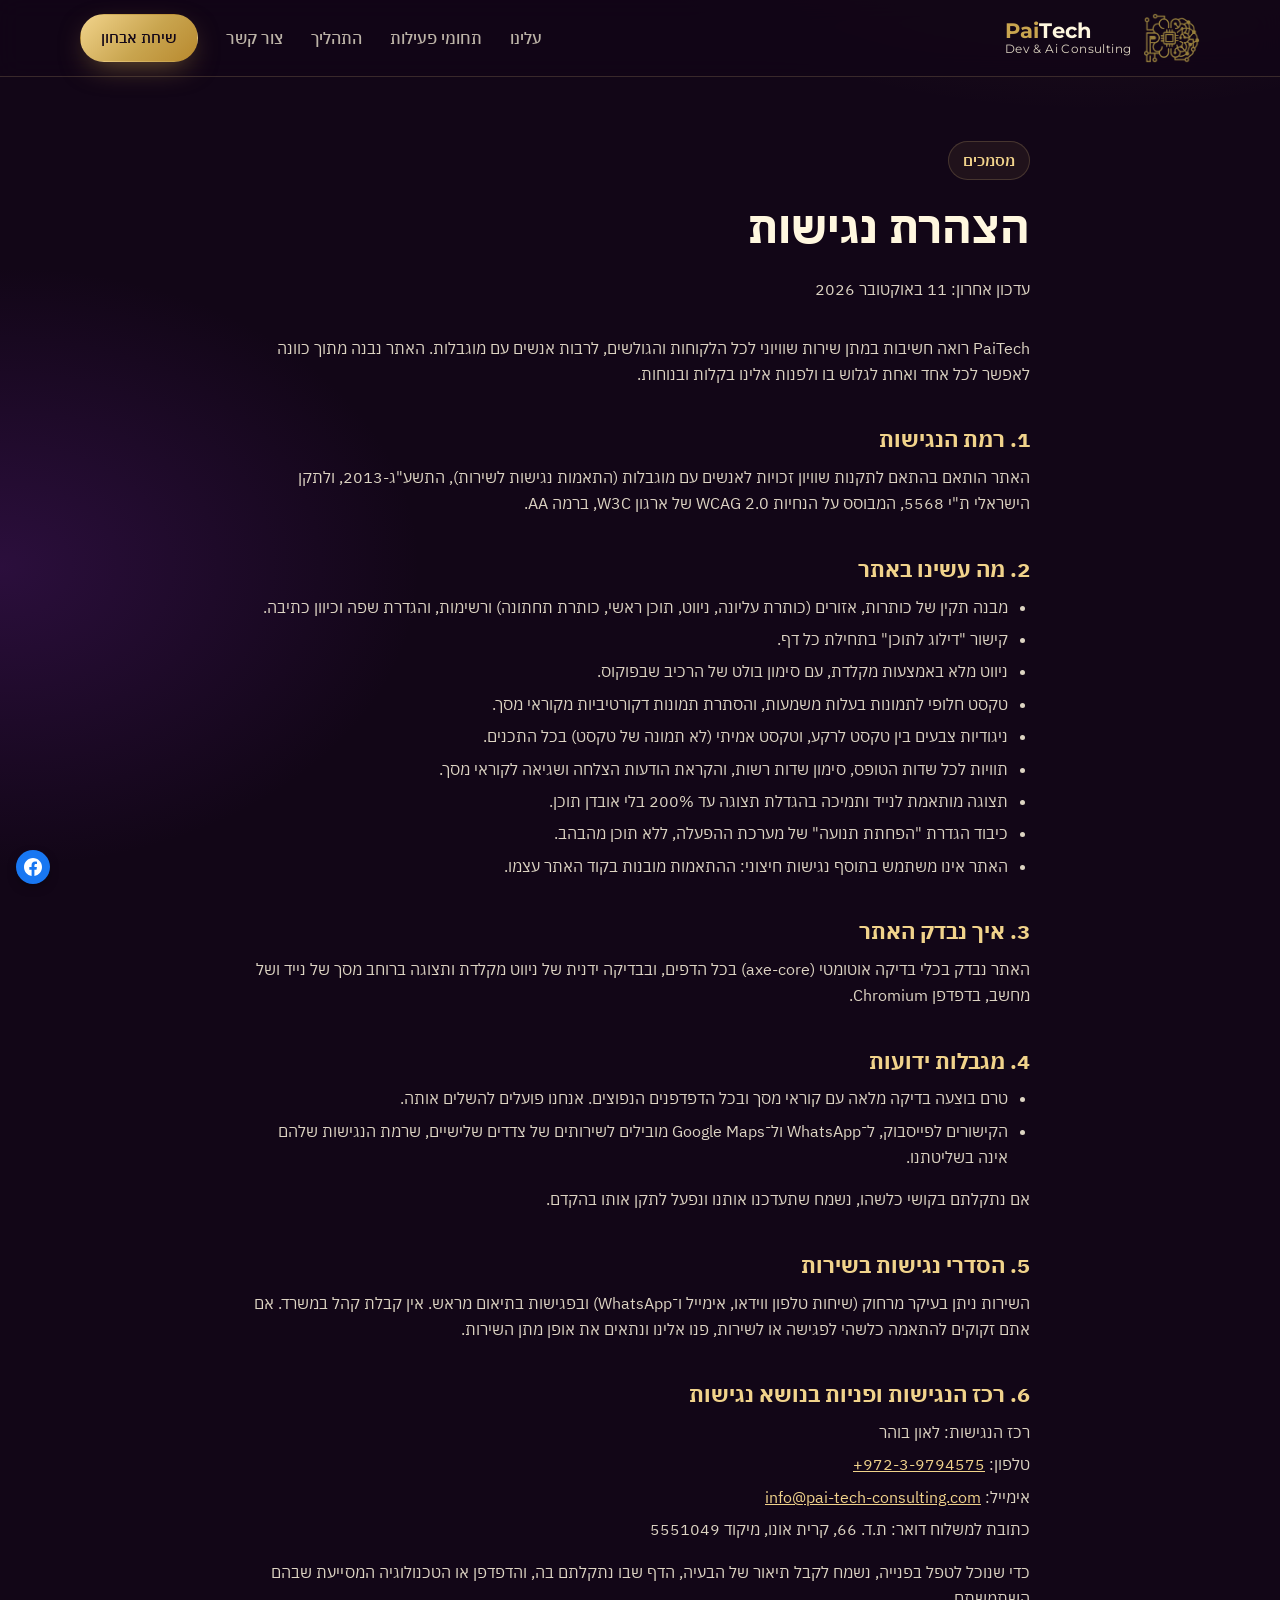
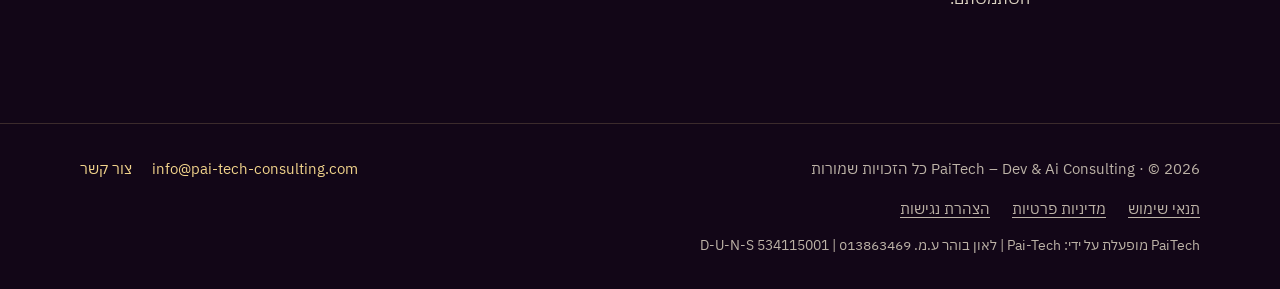
<file: public/accessibility.html>
<!DOCTYPE html>
<html lang="he" dir="rtl">
<head>
  <meta charset="UTF-8">
  <meta name="viewport" content="width=device-width, initial-scale=1">
  <title>הצהרת נגישות | PaiTech – Dev &amp; Ai Consulting</title>
  <meta name="description" content="הצהרת הנגישות של אתר PaiTech – Dev & Ai Consulting: ההתאמות שבוצעו, מגבלות ידועות ופרטי רכז הנגישות.">
  <link rel="canonical" href="https://pai-tech-consulting.com/accessibility">
  <meta name="theme-color" content="#120617">
  <link rel="icon" href="assets/img/favicon.png" type="image/png">
  <link rel="apple-touch-icon" href="assets/img/apple-touch-icon.png">

  <meta property="og:type" content="website">
  <meta property="og:locale" content="he_IL">
  <meta property="og:site_name" content="PaiTech – Dev & Ai Consulting">
  <meta property="og:title" content="הצהרת נגישות | PaiTech – Dev & Ai Consulting">
  <meta property="og:description" content="ליווי פרקטי לעסקים: אבחון תפעולי, הטמעת AI, פיתוח אפליקציות, פלטפורמות WEB ואוטומציה עסקית.">
  <meta property="og:url" content="https://pai-tech-consulting.com/accessibility">
  <meta property="og:image" content="https://pai-tech-consulting.com/assets/img/og-image.jpg">
  <meta name="twitter:card" content="summary_large_image">

  <link rel="preconnect" href="https://fonts.googleapis.com">
  <link rel="preconnect" href="https://fonts.gstatic.com" crossorigin>
  <link href="https://fonts.googleapis.com/css2?family=IBM+Plex+Sans+Hebrew:wght@400;500;600;700&family=Montserrat:wght@400;700&display=swap" rel="stylesheet">
  <link rel="stylesheet" href="assets/css/style.css?v=4">

</head>
<body>
  <a class="skip-link" href="#main">דילוג לתוכן</a>

  <header class="site-header">
    <div class="container header-row">
      <a class="brand" href="index.html" aria-label="PaiTech – Dev & Ai Consulting — דף הבית">
        <img class="brand-mark" src="assets/img/logo-mark.webp" width="256" height="226" alt="">
        <span class="brand-text">
          <span class="brand-name"><span class="pai">Pai</span>Tech</span>
          <span class="brand-sub">Dev &amp; Ai Consulting</span>
        </span>
      </a>

      <button class="menu-toggle" type="button" aria-expanded="false" aria-controls="site-nav" aria-label="פתיחת תפריט">
        <svg viewBox="0 0 24 24" fill="none" stroke="currentColor" stroke-width="2" stroke-linecap="round"><path d="M4 6h16M4 12h16M4 18h16"/></svg>
      </button>

      <nav class="nav" id="site-nav" aria-label="ניווט ראשי">
        <a href="index.html#about">עלינו</a>
        <a href="index.html#services">תחומי פעילות</a>
        <a href="index.html#method">התהליך</a>
        <a href="contact.html">צור קשר</a>
        <a class="btn btn-primary btn-sm" href="contact.html">שיחת אבחון</a>
      </nav>
    </div>
  </header>

    <main id="main">
    <section class="legal">
      <div class="container legal-wrap">
        <span class="kicker">מסמכים</span>
        <h1>הצהרת נגישות</h1>
        <p class="legal-updated">עדכון אחרון: 11 באוקטובר 2026</p>

        <p>PaiTech רואה חשיבות במתן שירות שוויוני לכל הלקוחות והגולשים, לרבות אנשים עם מוגבלות. האתר נבנה מתוך כוונה לאפשר לכל אחד ואחת לגלוש בו ולפנות אלינו בקלות ובנוחות.</p>

        <h2 id="standard">1. רמת הנגישות</h2>
        <p>האתר הותאם בהתאם לתקנות שוויון זכויות לאנשים עם מוגבלות (התאמות נגישות לשירות), התשע&quot;ג-2013, ולתקן הישראלי ת&quot;י 5568, המבוסס על הנחיות WCAG 2.0 של ארגון W3C, ברמה AA.</p>

        <h2 id="done">2. מה עשינו באתר</h2>
        <ul>
          <li>מבנה תקין של כותרות, אזורים (כותרת עליונה, ניווט, תוכן ראשי, כותרת תחתונה) ורשימות, והגדרת שפה וכיוון כתיבה.</li>
          <li>קישור &quot;דילוג לתוכן&quot; בתחילת כל דף.</li>
          <li>ניווט מלא באמצעות מקלדת, עם סימון בולט של הרכיב שבפוקוס.</li>
          <li>טקסט חלופי לתמונות בעלות משמעות, והסתרת תמונות דקורטיביות מקוראי מסך.</li>
          <li>ניגודיות צבעים בין טקסט לרקע, וטקסט אמיתי (לא תמונה של טקסט) בכל התכנים.</li>
          <li>תוויות לכל שדות הטופס, סימון שדות רשות, והקראת הודעות הצלחה ושגיאה לקוראי מסך.</li>
          <li>תצוגה מותאמת לנייד ותמיכה בהגדלת תצוגה עד 200% בלי אובדן תוכן.</li>
          <li>כיבוד הגדרת &quot;הפחתת תנועה&quot; של מערכת ההפעלה, ללא תוכן מהבהב.</li>
          <li>האתר אינו משתמש בתוסף נגישות חיצוני: ההתאמות מובנות בקוד האתר עצמו.</li>
        </ul>

        <h2 id="tested">3. איך נבדק האתר</h2>
        <p>האתר נבדק בכלי בדיקה אוטומטי (axe-core) בכל הדפים, ובבדיקה ידנית של ניווט מקלדת ותצוגה ברוחב מסך של נייד ושל מחשב, בדפדפן Chromium.</p>

        <h2 id="limits">4. מגבלות ידועות</h2>
        <ul>
          <li>טרם בוצעה בדיקה מלאה עם קוראי מסך ובכל הדפדפנים הנפוצים. אנחנו פועלים להשלים אותה.</li>
          <li>הקישורים לפייסבוק, ל־WhatsApp ול־Google Maps מובילים לשירותים של צדדים שלישיים, שרמת הנגישות שלהם אינה בשליטתנו.</li>
        </ul>
        <p>אם נתקלתם בקושי כלשהו, נשמח שתעדכנו אותנו ונפעל לתקן אותו בהקדם.</p>

        <h2 id="physical">5. הסדרי נגישות בשירות</h2>
        <p>השירות ניתן בעיקר מרחוק (שיחות טלפון ווידאו, אימייל ו־WhatsApp) ובפגישות בתיאום מראש. אין קבלת קהל במשרד. אם אתם זקוקים להתאמה כלשהי לפגישה או לשירות, פנו אלינו ונתאים את אופן מתן השירות.</p>

        <h2 id="coordinator">6. רכז הנגישות ופניות בנושא נגישות</h2>
        <ul class="legal-contact">
          <li>רכז הנגישות: לאון בוהר</li>
          <li>טלפון: <a href="tel:+97239794575"><bdi>+972-3-9794575</bdi></a></li>
          <li>אימייל: <a href="mailto:info@pai-tech-consulting.com?subject=%D7%A4%D7%A0%D7%99%D7%99%D7%94%20%D7%91%D7%A0%D7%95%D7%A9%D7%90%20%D7%A0%D7%92%D7%99%D7%A9%D7%95%D7%AA"><bdi>info@pai-tech-consulting.com</bdi></a></li>
          <li>כתובת למשלוח דואר: ת.ד. 66, קרית אונו, מיקוד <bdi>5551049</bdi></li>
        </ul>
        <p>כדי שנוכל לטפל בפנייה, נשמח לקבל תיאור של הבעיה, הדף שבו נתקלתם בה, והדפדפן או הטכנולוגיה המסייעת שבהם השתמשתם.</p>

      </div>
    </section>
  </main>

  <footer class="site-footer">
    <div class="container">
      <div class="footer-row">
        <span>PaiTech – Dev &amp; Ai Consulting · © <span data-year>2026</span> כל הזכויות שמורות</span>
        <div class="footer-links">
          <a href="mailto:info@pai-tech-consulting.com" dir="ltr">info@pai-tech-consulting.com</a>
          <a href="contact.html">צור קשר</a>
        </div>
      </div>
      <nav class="footer-legal" aria-label="מסמכים משפטיים">
        <a href="terms.html">תנאי שימוש</a>
        <a href="privacy.html">מדיניות פרטיות</a>
        <a href="accessibility.html">הצהרת נגישות</a>
      </nav>
      <p class="operator">PaiTech מופעלת על ידי: <bdi>Pai-Tech</bdi> | לאון בוהר ע.מ. <bdi>013863469</bdi> | <bdi>D-U-N-S 534115001</bdi></p>
    </div>
    <a class="fab-facebook" style="position:fixed;bottom:16px;left:16px;width:34px;height:34px;border-radius:50%;background:#1877f2;color:#fff;display:inline-flex;align-items:center;justify-content:center;z-index:60" href="https://www.facebook.com/profile.php?id=61555145014878" target="_blank" rel="noopener" aria-label="PaiTech בפייסבוק (נפתח בחלון חדש)" title="PaiTech בפייסבוק">
      <svg viewBox="0 0 24 24" width="18" height="18" aria-hidden="true"><path fill="#fff" d="M24 12.07C24 5.41 18.63 0 12 0S0 5.41 0 12.07C0 18.1 4.39 23.1 10.13 24v-8.44H7.08v-3.49h3.05V9.41c0-3.02 1.79-4.69 4.53-4.69 1.31 0 2.68.24 2.68.24v2.97h-1.51c-1.49 0-1.95.93-1.95 1.88v2.26h3.33l-.53 3.49h-2.8V24C19.61 23.1 24 18.1 24 12.07z"/></svg>
    </a>
  </footer>

  <script src="assets/js/main.js?v=4" defer></script>
</body>
</html>
</file>
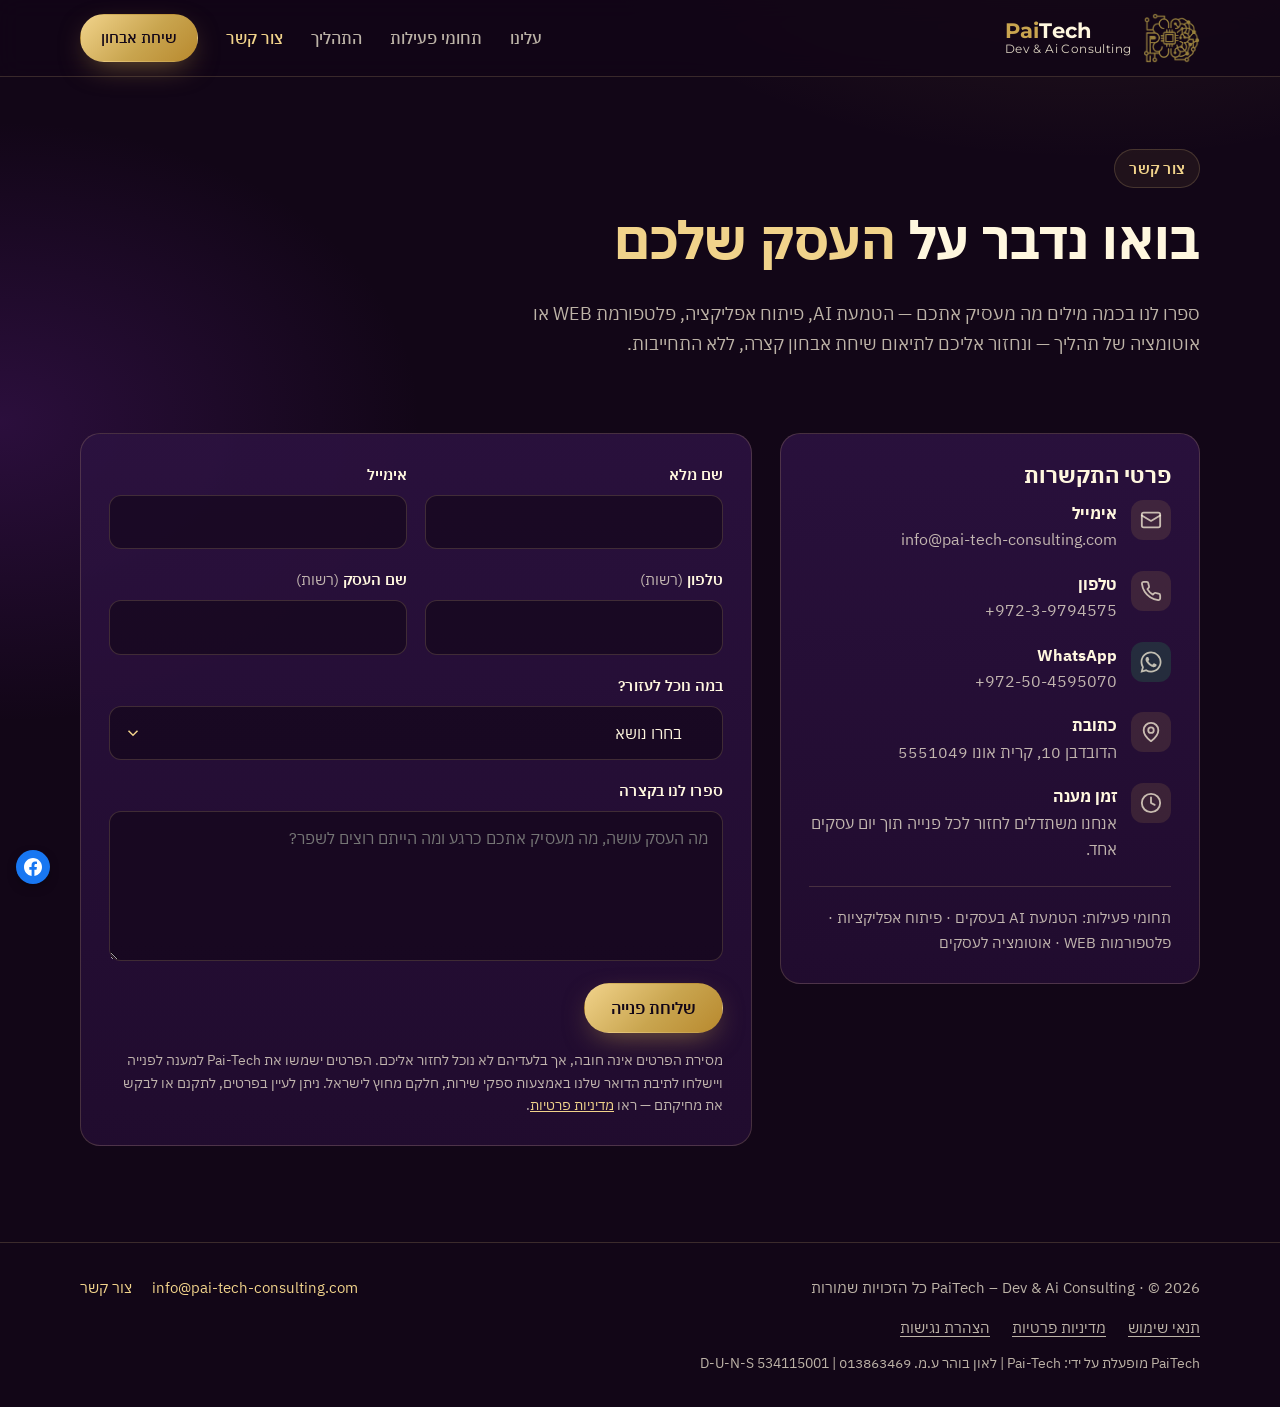
<file: public/contact.html>
<!DOCTYPE html>
<html lang="he" dir="rtl">
<head>
  <meta charset="UTF-8">
  <meta name="viewport" content="width=device-width, initial-scale=1">
  <title>צור קשר | PaiTech – Dev &amp; Ai Consulting</title>
  <meta name="description" content="צרו קשר עם PaiTech – Dev & Ai Consulting לשיחת אבחון: הטמעת AI, פיתוח אפליקציות, פלטפורמות WEB ואוטומציה לעסקים. info@pai-tech-consulting.com">
  <link rel="canonical" href="https://pai-tech-consulting.com/contact">
  <meta name="theme-color" content="#120617">
  <link rel="icon" href="assets/img/favicon.png" type="image/png">
  <link rel="apple-touch-icon" href="assets/img/apple-touch-icon.png">

  <meta property="og:type" content="website">
  <meta property="og:locale" content="he_IL">
  <meta property="og:site_name" content="PaiTech – Dev & Ai Consulting">
  <meta property="og:title" content="צור קשר | PaiTech – Dev & Ai Consulting">
  <meta property="og:description" content="ליווי פרקטי לעסקים: אבחון תפעולי, הטמעת AI, פיתוח אפליקציות, פלטפורמות WEB ואוטומציה עסקית.">
  <meta property="og:url" content="https://pai-tech-consulting.com/contact">
  <meta property="og:image" content="https://pai-tech-consulting.com/assets/img/og-image.jpg">
  <meta name="twitter:card" content="summary_large_image">

  <link rel="preconnect" href="https://fonts.googleapis.com">
  <link rel="preconnect" href="https://fonts.gstatic.com" crossorigin>
  <link href="https://fonts.googleapis.com/css2?family=IBM+Plex+Sans+Hebrew:wght@400;500;600;700&family=Montserrat:wght@400;700&display=swap" rel="stylesheet">
  <link rel="stylesheet" href="assets/css/style.css?v=4">

</head>
<body>
  <a class="skip-link" href="#main">דילוג לתוכן</a>

  <header class="site-header">
    <div class="container header-row">
      <a class="brand" href="index.html" aria-label="PaiTech – Dev & Ai Consulting — דף הבית">
        <img class="brand-mark" src="assets/img/logo-mark.webp" width="256" height="226" alt="">
        <span class="brand-text">
          <span class="brand-name"><span class="pai">Pai</span>Tech</span>
          <span class="brand-sub">Dev &amp; Ai Consulting</span>
        </span>
      </a>

      <button class="menu-toggle" type="button" aria-expanded="false" aria-controls="site-nav" aria-label="פתיחת תפריט">
        <svg viewBox="0 0 24 24" fill="none" stroke="currentColor" stroke-width="2" stroke-linecap="round"><path d="M4 6h16M4 12h16M4 18h16"/></svg>
      </button>

      <nav class="nav" id="site-nav" aria-label="ניווט ראשי">
        <a href="index.html#about">עלינו</a>
        <a href="index.html#services">תחומי פעילות</a>
        <a href="index.html#method">התהליך</a>
        <a href="contact.html" aria-current="page">צור קשר</a>
        <a class="btn btn-primary btn-sm" href="contact.html">שיחת אבחון</a>
      </nav>
    </div>
  </header>

    <main id="main">
    <section class="contact-hero">
      <div class="container">
        <span class="kicker">צור קשר</span>
        <h1>בואו נדבר על <span class="gold">העסק שלכם</span></h1>
        <p>ספרו לנו בכמה מילים מה מעסיק אתכם — הטמעת AI, פיתוח אפליקציה, פלטפורמת WEB או אוטומציה של תהליך — ונחזור אליכם לתיאום שיחת אבחון קצרה, ללא התחייבות.</p>
      </div>
    </section>

    <section class="contact-section">
      <div class="container contact-grid">
        <aside class="card contact-info" aria-labelledby="contact-details-title">
          <h2 id="contact-details-title">פרטי התקשרות</h2>
          <ul>
            <li>
              <span class="icon-bubble"><svg viewBox="0 0 24 24" fill="none" stroke="currentColor" stroke-width="2" stroke-linecap="round" stroke-linejoin="round" aria-hidden="true"><rect x="2" y="4" width="20" height="16" rx="2"/><path d="m22 7-10 6L2 7"/></svg></span>
              <div>
                <strong>אימייל</strong>
                <a class="ltr" href="mailto:info@pai-tech-consulting.com">info@pai-tech-consulting.com</a>
              </div>
            </li>
            <li>
              <span class="icon-bubble"><svg viewBox="0 0 24 24" fill="none" stroke="currentColor" stroke-width="2" stroke-linecap="round" stroke-linejoin="round" aria-hidden="true"><path d="M22 16.92v3a2 2 0 0 1-2.18 2 19.8 19.8 0 0 1-8.63-3.07 19.5 19.5 0 0 1-6-6A19.8 19.8 0 0 1 2.12 4.18 2 2 0 0 1 4.11 2h3a2 2 0 0 1 2 1.72c.13.96.36 1.9.7 2.81a2 2 0 0 1-.45 2.11L8.09 9.91a16 16 0 0 0 6 6l1.27-1.27a2 2 0 0 1 2.11-.45c.91.34 1.85.57 2.81.7A2 2 0 0 1 22 16.92z"/></svg></span>
              <div>
                <strong>טלפון</strong>
                <a class="ltr" href="tel:+97239794575">+972-3-9794575</a>
              </div>
            </li>
            <li>
              <span class="icon-bubble icon-whatsapp"><svg viewBox="0 0 24 24" aria-hidden="true"><path fill="currentColor" d="M17.47 14.38c-.3-.15-1.75-.86-2.02-.96-.27-.1-.47-.15-.67.15-.2.3-.77.96-.94 1.16-.17.2-.35.22-.64.07-.3-.15-1.25-.46-2.38-1.47-.88-.78-1.47-1.75-1.64-2.05-.17-.3-.02-.46.13-.6.13-.13.3-.35.45-.52.15-.17.2-.3.3-.5.1-.2.05-.37-.03-.52-.07-.15-.67-1.61-.92-2.2-.24-.58-.49-.5-.67-.51h-.57c-.2 0-.52.07-.79.37-.27.3-1.04 1.02-1.04 2.48 0 1.46 1.07 2.88 1.21 3.07.15.2 2.1 3.2 5.08 4.49.71.31 1.26.49 1.69.63.71.23 1.36.2 1.87.12.57-.09 1.75-.72 2-1.41.25-.69.25-1.29.17-1.41-.07-.13-.27-.2-.57-.35zM12.05 21.5h-.01a9.46 9.46 0 0 1-4.82-1.32l-.35-.21-3.58.94.96-3.49-.23-.36a9.45 9.45 0 0 1-1.45-5.04c0-5.22 4.25-9.47 9.48-9.47 2.53 0 4.91.99 6.7 2.78a9.42 9.42 0 0 1 2.77 6.7c0 5.22-4.25 9.47-9.47 9.47zm8.06-17.53A11.33 11.33 0 0 0 12.05.63C5.77.63.66 5.74.66 12.02c0 2.01.52 3.97 1.52 5.69L.57 23.6l6.03-1.58a11.36 11.36 0 0 0 5.44 1.39h.01c6.28 0 11.39-5.11 11.39-11.39 0-3.04-1.18-5.9-3.33-8.05z"/></svg></span>
              <div>
                <strong>WhatsApp</strong>
                <a class="ltr" href="https://wa.me/972504595070" target="_blank" rel="noopener">+972-50-4595070</a>
              </div>
            </li>
            <li>
              <span class="icon-bubble"><svg viewBox="0 0 24 24" fill="none" stroke="currentColor" stroke-width="2" stroke-linecap="round" stroke-linejoin="round" aria-hidden="true"><path d="M20 10c0 6-8 12-8 12s-8-6-8-12a8 8 0 0 1 16 0z"/><circle cx="12" cy="10" r="3"/></svg></span>
              <div>
                <strong>כתובת</strong>
                <a href="https://www.google.com/maps/search/?api=1&amp;query=%D7%94%D7%93%D7%95%D7%91%D7%93%D7%91%D7%9F+10+%D7%A7%D7%A8%D7%99%D7%AA+%D7%90%D7%95%D7%A0%D7%95" target="_blank" rel="noopener">הדובדבן 10, קרית אונו 5551049</a>
              </div>
            </li>
            <li>
              <span class="icon-bubble"><svg viewBox="0 0 24 24" fill="none" stroke="currentColor" stroke-width="2" stroke-linecap="round" stroke-linejoin="round" aria-hidden="true"><circle cx="12" cy="12" r="10"/><path d="M12 6v6l4 2"/></svg></span>
              <div>
                <strong>זמן מענה</strong>
                <span>אנחנו משתדלים לחזור לכל פנייה תוך יום עסקים אחד.</span>
              </div>
            </li>
          </ul>
          <p class="note">תחומי פעילות: הטמעת AI בעסקים · פיתוח אפליקציות · פלטפורמות WEB · אוטומציה לעסקים</p>
        </aside>

        <div class="card">
          <form id="contact-form" action="/api/contact" method="POST" novalidate>
            <div class="form-grid">
              <div class="field">
                <label for="name">שם מלא</label>
                <input id="name" name="name" type="text" autocomplete="name" required maxlength="100">
              </div>
              <div class="field">
                <label for="email">אימייל</label>
                <input id="email" name="email" type="email" autocomplete="email" required maxlength="200">
              </div>
              <div class="field">
                <label for="phone">טלפון <span class="opt">(רשות)</span></label>
                <input id="phone" name="phone" type="tel" autocomplete="tel" maxlength="30">
              </div>
              <div class="field">
                <label for="company">שם העסק <span class="opt">(רשות)</span></label>
                <input id="company" name="company" type="text" autocomplete="organization" maxlength="120">
              </div>
              <div class="field full">
                <label for="topic">במה נוכל לעזור?</label>
                <select id="topic" name="topic" required>
                  <option value="" disabled selected>בחרו נושא</option>
                  <option>הטמעת AI בעסק</option>
                  <option>פיתוח אפליקציה</option>
                  <option>פלטפורמת WEB / מערכת ניהול</option>
                  <option>אוטומציה של תהליכים</option>
                  <option>שיחת אבחון כללית</option>
                  <option>אחר</option>
                </select>
              </div>
              <div class="field full">
                <label for="message">ספרו לנו בקצרה</label>
                <textarea id="message" name="message" required maxlength="4000" placeholder="מה העסק עושה, מה מעסיק אתכם כרגע ומה הייתם רוצים לשפר?"></textarea>
              </div>
              <!-- Honeypot: real users never see or fill this -->
              <div class="hp" aria-hidden="true">
                <label for="website">Website</label>
                <input id="website" name="website" type="text" tabindex="-1" autocomplete="off">
              </div>
            </div>
            <div class="form-actions">
              <button class="btn btn-primary" type="submit">שליחת פנייה</button>
              <p class="form-legal">מסירת הפרטים אינה חובה, אך בלעדיהם לא נוכל לחזור אליכם. הפרטים ישמשו את Pai-Tech למענה לפנייה ויישלחו לתיבת הדואר שלנו באמצעות ספקי שירות, חלקם מחוץ לישראל. ניתן לעיין בפרטים, לתקנם או לבקש את מחיקתם — ראו <a href="privacy.html">מדיניות פרטיות</a>.</p>
            </div>
            <div id="form-status" class="form-status" role="status" aria-live="polite" tabindex="-1"></div>
          </form>
        </div>
      </div>
    </section>
  </main>

  <footer class="site-footer">
    <div class="container">
      <div class="footer-row">
        <span>PaiTech – Dev &amp; Ai Consulting · © <span data-year>2026</span> כל הזכויות שמורות</span>
        <div class="footer-links">
          <a href="mailto:info@pai-tech-consulting.com" dir="ltr">info@pai-tech-consulting.com</a>
          <a href="contact.html">צור קשר</a>
        </div>
      </div>
      <nav class="footer-legal" aria-label="מסמכים משפטיים">
        <a href="terms.html">תנאי שימוש</a>
        <a href="privacy.html">מדיניות פרטיות</a>
        <a href="accessibility.html">הצהרת נגישות</a>
      </nav>
      <p class="operator">PaiTech מופעלת על ידי: <bdi>Pai-Tech</bdi> | לאון בוהר ע.מ. <bdi>013863469</bdi> | <bdi>D-U-N-S 534115001</bdi></p>
    </div>
    <a class="fab-facebook" style="position:fixed;bottom:16px;left:16px;width:34px;height:34px;border-radius:50%;background:#1877f2;color:#fff;display:inline-flex;align-items:center;justify-content:center;z-index:60" href="https://www.facebook.com/profile.php?id=61555145014878" target="_blank" rel="noopener" aria-label="PaiTech בפייסבוק (נפתח בחלון חדש)" title="PaiTech בפייסבוק">
      <svg viewBox="0 0 24 24" width="18" height="18" aria-hidden="true"><path fill="#fff" d="M24 12.07C24 5.41 18.63 0 12 0S0 5.41 0 12.07C0 18.1 4.39 23.1 10.13 24v-8.44H7.08v-3.49h3.05V9.41c0-3.02 1.79-4.69 4.53-4.69 1.31 0 2.68.24 2.68.24v2.97h-1.51c-1.49 0-1.95.93-1.95 1.88v2.26h3.33l-.53 3.49h-2.8V24C19.61 23.1 24 18.1 24 12.07z"/></svg>
    </a>
  </footer>

  <script src="assets/js/main.js?v=4" defer></script>
</body>
</html>
</file>
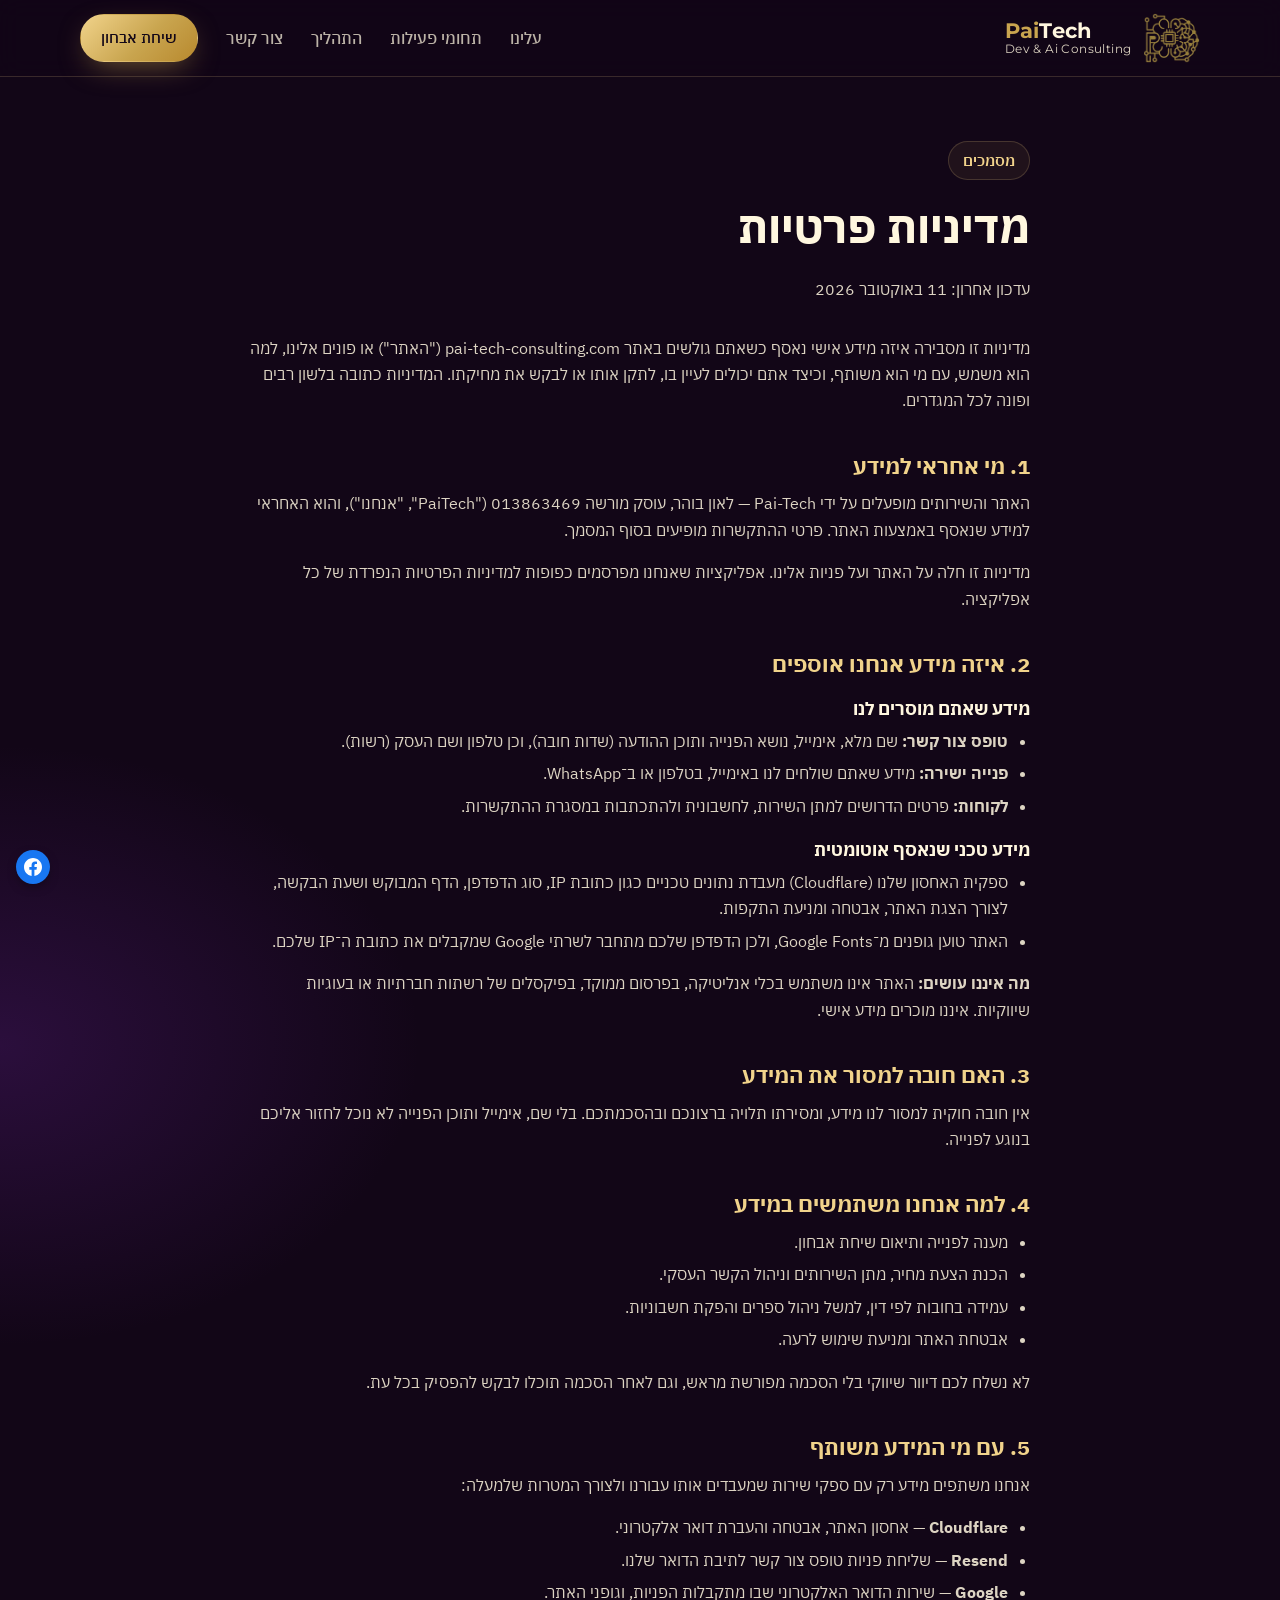
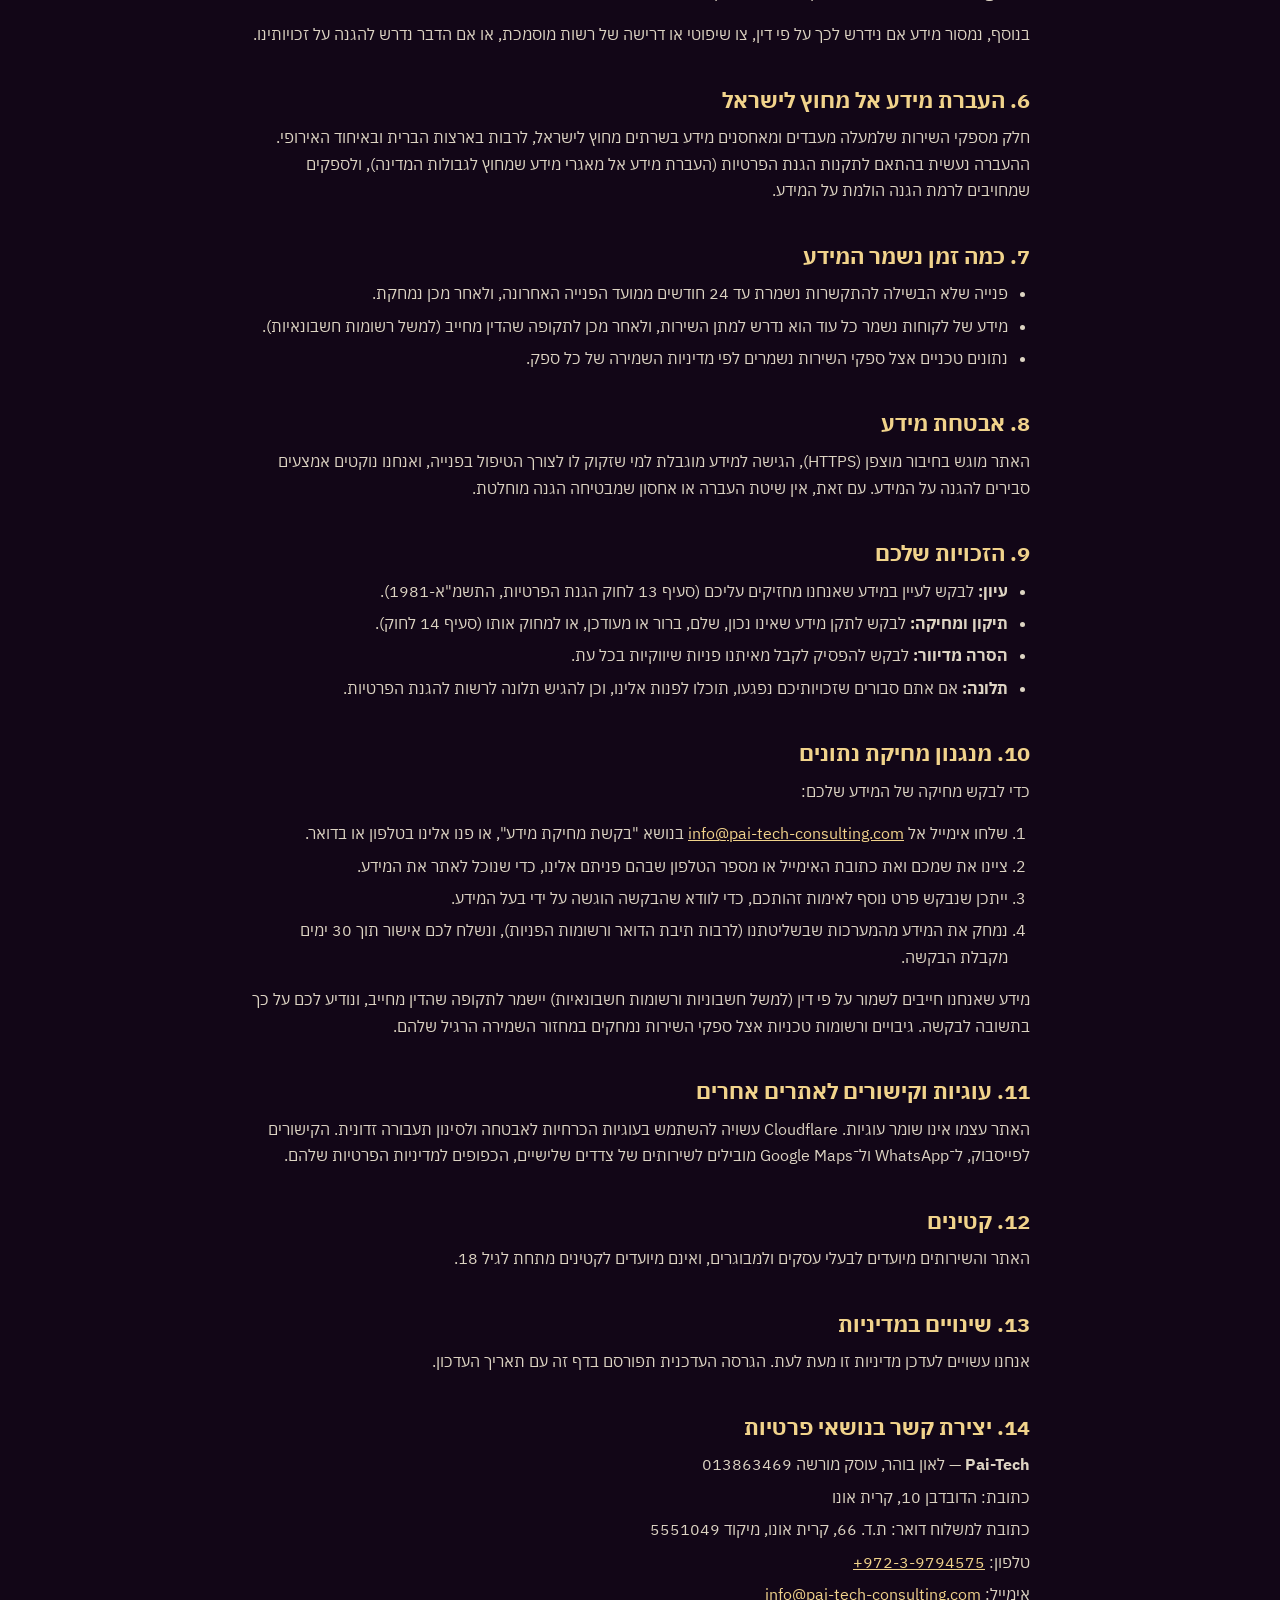
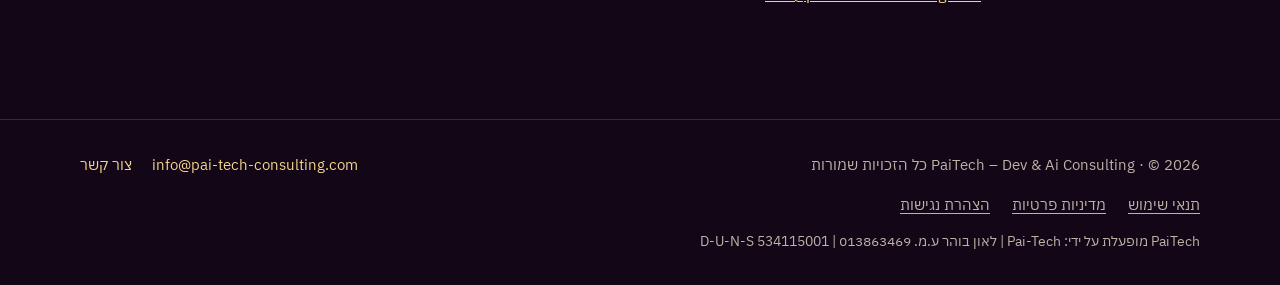
<file: public/privacy.html>
<!DOCTYPE html>
<html lang="he" dir="rtl">
<head>
  <meta charset="UTF-8">
  <meta name="viewport" content="width=device-width, initial-scale=1">
  <title>מדיניות פרטיות | PaiTech – Dev &amp; Ai Consulting</title>
  <meta name="description" content="מדיניות הפרטיות של PaiTech – Dev & Ai Consulting: איזה מידע נאסף באתר, למה, עם מי הוא משותף, וכיצד ניתן לעיין בו, לתקן אותו או למחוק אותו.">
  <link rel="canonical" href="https://pai-tech-consulting.com/privacy">
  <meta name="theme-color" content="#120617">
  <link rel="icon" href="assets/img/favicon.png" type="image/png">
  <link rel="apple-touch-icon" href="assets/img/apple-touch-icon.png">

  <meta property="og:type" content="website">
  <meta property="og:locale" content="he_IL">
  <meta property="og:site_name" content="PaiTech – Dev & Ai Consulting">
  <meta property="og:title" content="מדיניות פרטיות | PaiTech – Dev & Ai Consulting">
  <meta property="og:description" content="ליווי פרקטי לעסקים: אבחון תפעולי, הטמעת AI, פיתוח אפליקציות, פלטפורמות WEB ואוטומציה עסקית.">
  <meta property="og:url" content="https://pai-tech-consulting.com/privacy">
  <meta property="og:image" content="https://pai-tech-consulting.com/assets/img/og-image.jpg">
  <meta name="twitter:card" content="summary_large_image">

  <link rel="preconnect" href="https://fonts.googleapis.com">
  <link rel="preconnect" href="https://fonts.gstatic.com" crossorigin>
  <link href="https://fonts.googleapis.com/css2?family=IBM+Plex+Sans+Hebrew:wght@400;500;600;700&family=Montserrat:wght@400;700&display=swap" rel="stylesheet">
  <link rel="stylesheet" href="assets/css/style.css?v=4">

</head>
<body>
  <a class="skip-link" href="#main">דילוג לתוכן</a>

  <header class="site-header">
    <div class="container header-row">
      <a class="brand" href="index.html" aria-label="PaiTech – Dev & Ai Consulting — דף הבית">
        <img class="brand-mark" src="assets/img/logo-mark.webp" width="256" height="226" alt="">
        <span class="brand-text">
          <span class="brand-name"><span class="pai">Pai</span>Tech</span>
          <span class="brand-sub">Dev &amp; Ai Consulting</span>
        </span>
      </a>

      <button class="menu-toggle" type="button" aria-expanded="false" aria-controls="site-nav" aria-label="פתיחת תפריט">
        <svg viewBox="0 0 24 24" fill="none" stroke="currentColor" stroke-width="2" stroke-linecap="round"><path d="M4 6h16M4 12h16M4 18h16"/></svg>
      </button>

      <nav class="nav" id="site-nav" aria-label="ניווט ראשי">
        <a href="index.html#about">עלינו</a>
        <a href="index.html#services">תחומי פעילות</a>
        <a href="index.html#method">התהליך</a>
        <a href="contact.html">צור קשר</a>
        <a class="btn btn-primary btn-sm" href="contact.html">שיחת אבחון</a>
      </nav>
    </div>
  </header>

    <main id="main">
    <section class="legal">
      <div class="container legal-wrap">
        <span class="kicker">מסמכים</span>
        <h1>מדיניות פרטיות</h1>
        <p class="legal-updated">עדכון אחרון: 11 באוקטובר 2026</p>

        <p>מדיניות זו מסבירה איזה מידע אישי נאסף כשאתם גולשים באתר <bdi>pai-tech-consulting.com</bdi> (&quot;האתר&quot;) או פונים אלינו, למה הוא משמש, עם מי הוא משותף, וכיצד אתם יכולים לעיין בו, לתקן אותו או לבקש את מחיקתו. המדיניות כתובה בלשון רבים ופונה לכל המגדרים.</p>

        <h2 id="controller">1. מי אחראי למידע</h2>
        <p>האתר והשירותים מופעלים על ידי Pai-Tech — לאון בוהר, עוסק מורשה <bdi>013863469</bdi> (&quot;PaiTech&quot;, &quot;אנחנו&quot;), והוא האחראי למידע שנאסף באמצעות האתר. פרטי ההתקשרות מופיעים בסוף המסמך.</p>
        <p>מדיניות זו חלה על האתר ועל פניות אלינו. אפליקציות שאנחנו מפרסמים כפופות למדיניות הפרטיות הנפרדת של כל אפליקציה.</p>

        <h2 id="collected">2. איזה מידע אנחנו אוספים</h2>
        <h3>מידע שאתם מוסרים לנו</h3>
        <ul>
          <li><strong>טופס צור קשר:</strong> שם מלא, אימייל, נושא הפנייה ותוכן ההודעה (שדות חובה), וכן טלפון ושם העסק (רשות).</li>
          <li><strong>פנייה ישירה:</strong> מידע שאתם שולחים לנו באימייל, בטלפון או ב־WhatsApp.</li>
          <li><strong>לקוחות:</strong> פרטים הדרושים למתן השירות, לחשבונית ולהתכתבות במסגרת ההתקשרות.</li>
        </ul>
        <h3>מידע טכני שנאסף אוטומטית</h3>
        <ul>
          <li>ספקית האחסון שלנו (Cloudflare) מעבדת נתונים טכניים כגון כתובת IP, סוג הדפדפן, הדף המבוקש ושעת הבקשה, לצורך הצגת האתר, אבטחה ומניעת התקפות.</li>
          <li>האתר טוען גופנים מ־Google Fonts, ולכן הדפדפן שלכם מתחבר לשרתי Google שמקבלים את כתובת ה־IP שלכם.</li>
        </ul>
        <p><strong>מה איננו עושים:</strong> האתר אינו משתמש בכלי אנליטיקה, בפרסום ממוקד, בפיקסלים של רשתות חברתיות או בעוגיות שיווקיות. איננו מוכרים מידע אישי.</p>

        <h2 id="voluntary">3. האם חובה למסור את המידע</h2>
        <p>אין חובה חוקית למסור לנו מידע, ומסירתו תלויה ברצונכם ובהסכמתכם. בלי שם, אימייל ותוכן הפנייה לא נוכל לחזור אליכם בנוגע לפנייה.</p>

        <h2 id="purposes">4. למה אנחנו משתמשים במידע</h2>
        <ul>
          <li>מענה לפנייה ותיאום שיחת אבחון.</li>
          <li>הכנת הצעת מחיר, מתן השירותים וניהול הקשר העסקי.</li>
          <li>עמידה בחובות לפי דין, למשל ניהול ספרים והפקת חשבוניות.</li>
          <li>אבטחת האתר ומניעת שימוש לרעה.</li>
        </ul>
        <p>לא נשלח לכם דיוור שיווקי בלי הסכמה מפורשת מראש, וגם לאחר הסכמה תוכלו לבקש להפסיק בכל עת.</p>

        <h2 id="sharing">5. עם מי המידע משותף</h2>
        <p>אנחנו משתפים מידע רק עם ספקי שירות שמעבדים אותו עבורנו ולצורך המטרות שלמעלה:</p>
        <ul>
          <li><strong>Cloudflare</strong> — אחסון האתר, אבטחה והעברת דואר אלקטרוני.</li>
          <li><strong>Resend</strong> — שליחת פניות טופס צור קשר לתיבת הדואר שלנו.</li>
          <li><strong>Google</strong> — שירות הדואר האלקטרוני שבו מתקבלות הפניות, וגופני האתר.</li>
        </ul>
        <p>בנוסף, נמסור מידע אם נידרש לכך על פי דין, צו שיפוטי או דרישה של רשות מוסמכת, או אם הדבר נדרש להגנה על זכויותינו.</p>

        <h2 id="abroad">6. העברת מידע אל מחוץ לישראל</h2>
        <p>חלק מספקי השירות שלמעלה מעבדים ומאחסנים מידע בשרתים מחוץ לישראל, לרבות בארצות הברית ובאיחוד האירופי. ההעברה נעשית בהתאם לתקנות הגנת הפרטיות (העברת מידע אל מאגרי מידע שמחוץ לגבולות המדינה), ולספקים שמחויבים לרמת הגנה הולמת על המידע.</p>

        <h2 id="retention">7. כמה זמן נשמר המידע</h2>
        <ul>
          <li>פנייה שלא הבשילה להתקשרות נשמרת עד 24 חודשים ממועד הפנייה האחרונה, ולאחר מכן נמחקת.</li>
          <li>מידע של לקוחות נשמר כל עוד הוא נדרש למתן השירות, ולאחר מכן לתקופה שהדין מחייב (למשל רשומות חשבונאיות).</li>
          <li>נתונים טכניים אצל ספקי השירות נשמרים לפי מדיניות השמירה של כל ספק.</li>
        </ul>

        <h2 id="security">8. אבטחת מידע</h2>
        <p>האתר מוגש בחיבור מוצפן (HTTPS), הגישה למידע מוגבלת למי שזקוק לו לצורך הטיפול בפנייה, ואנחנו נוקטים אמצעים סבירים להגנה על המידע. עם זאת, אין שיטת העברה או אחסון שמבטיחה הגנה מוחלטת.</p>

        <h2 id="rights">9. הזכויות שלכם</h2>
        <ul>
          <li><strong>עיון:</strong> לבקש לעיין במידע שאנחנו מחזיקים עליכם (סעיף 13 לחוק הגנת הפרטיות, התשמ&quot;א-1981).</li>
          <li><strong>תיקון ומחיקה:</strong> לבקש לתקן מידע שאינו נכון, שלם, ברור או מעודכן, או למחוק אותו (סעיף 14 לחוק).</li>
          <li><strong>הסרה מדיוור:</strong> לבקש להפסיק לקבל מאיתנו פניות שיווקיות בכל עת.</li>
          <li><strong>תלונה:</strong> אם אתם סבורים שזכויותיכם נפגעו, תוכלו לפנות אלינו, וכן להגיש תלונה לרשות להגנת הפרטיות.</li>
        </ul>

        <h2 id="deletion">10. מנגנון מחיקת נתונים</h2>
        <p>כדי לבקש מחיקה של המידע שלכם:</p>
        <ol>
          <li>שלחו אימייל אל <a href="mailto:info@pai-tech-consulting.com?subject=%D7%91%D7%A7%D7%A9%D7%AA%20%D7%9E%D7%97%D7%99%D7%A7%D7%AA%20%D7%9E%D7%99%D7%93%D7%A2"><bdi>info@pai-tech-consulting.com</bdi></a> בנושא &quot;בקשת מחיקת מידע&quot;, או פנו אלינו בטלפון או בדואר.</li>
          <li>ציינו את שמכם ואת כתובת האימייל או מספר הטלפון שבהם פניתם אלינו, כדי שנוכל לאתר את המידע.</li>
          <li>ייתכן שנבקש פרט נוסף לאימות זהותכם, כדי לוודא שהבקשה הוגשה על ידי בעל המידע.</li>
          <li>נמחק את המידע מהמערכות שבשליטתנו (לרבות תיבת הדואר ורשומות הפניות), ונשלח לכם אישור תוך 30 ימים מקבלת הבקשה.</li>
        </ol>
        <p>מידע שאנחנו חייבים לשמור על פי דין (למשל חשבוניות ורשומות חשבונאיות) יישמר לתקופה שהדין מחייב, ונודיע לכם על כך בתשובה לבקשה. גיבויים ורשומות טכניות אצל ספקי השירות נמחקים במחזור השמירה הרגיל שלהם.</p>

        <h2 id="cookies">11. עוגיות וקישורים לאתרים אחרים</h2>
        <p>האתר עצמו אינו שומר עוגיות. Cloudflare עשויה להשתמש בעוגיות הכרחיות לאבטחה ולסינון תעבורה זדונית. הקישורים לפייסבוק, ל־WhatsApp ול־Google Maps מובילים לשירותים של צדדים שלישיים, הכפופים למדיניות הפרטיות שלהם.</p>

        <h2 id="minors">12. קטינים</h2>
        <p>האתר והשירותים מיועדים לבעלי עסקים ולמבוגרים, ואינם מיועדים לקטינים מתחת לגיל 18.</p>

        <h2 id="changes">13. שינויים במדיניות</h2>
        <p>אנחנו עשויים לעדכן מדיניות זו מעת לעת. הגרסה העדכנית תפורסם בדף זה עם תאריך העדכון.</p>

        <h2 id="contact">14. יצירת קשר בנושאי פרטיות</h2>
        <ul class="legal-contact">
          <li><strong>Pai-Tech</strong> — לאון בוהר, עוסק מורשה <bdi>013863469</bdi></li>
          <li>כתובת: הדובדבן 10, קרית אונו</li>
          <li>כתובת למשלוח דואר: ת.ד. 66, קרית אונו, מיקוד <bdi>5551049</bdi></li>
          <li>טלפון: <a href="tel:+97239794575"><bdi>+972-3-9794575</bdi></a></li>
          <li>אימייל: <a href="mailto:info@pai-tech-consulting.com"><bdi>info@pai-tech-consulting.com</bdi></a></li>
        </ul>

      </div>
    </section>
  </main>

  <footer class="site-footer">
    <div class="container">
      <div class="footer-row">
        <span>PaiTech – Dev &amp; Ai Consulting · © <span data-year>2026</span> כל הזכויות שמורות</span>
        <div class="footer-links">
          <a href="mailto:info@pai-tech-consulting.com" dir="ltr">info@pai-tech-consulting.com</a>
          <a href="contact.html">צור קשר</a>
        </div>
      </div>
      <nav class="footer-legal" aria-label="מסמכים משפטיים">
        <a href="terms.html">תנאי שימוש</a>
        <a href="privacy.html">מדיניות פרטיות</a>
        <a href="accessibility.html">הצהרת נגישות</a>
      </nav>
      <p class="operator">PaiTech מופעלת על ידי: <bdi>Pai-Tech</bdi> | לאון בוהר ע.מ. <bdi>013863469</bdi> | <bdi>D-U-N-S 534115001</bdi></p>
    </div>
    <a class="fab-facebook" style="position:fixed;bottom:16px;left:16px;width:34px;height:34px;border-radius:50%;background:#1877f2;color:#fff;display:inline-flex;align-items:center;justify-content:center;z-index:60" href="https://www.facebook.com/profile.php?id=61555145014878" target="_blank" rel="noopener" aria-label="PaiTech בפייסבוק (נפתח בחלון חדש)" title="PaiTech בפייסבוק">
      <svg viewBox="0 0 24 24" width="18" height="18" aria-hidden="true"><path fill="#fff" d="M24 12.07C24 5.41 18.63 0 12 0S0 5.41 0 12.07C0 18.1 4.39 23.1 10.13 24v-8.44H7.08v-3.49h3.05V9.41c0-3.02 1.79-4.69 4.53-4.69 1.31 0 2.68.24 2.68.24v2.97h-1.51c-1.49 0-1.95.93-1.95 1.88v2.26h3.33l-.53 3.49h-2.8V24C19.61 23.1 24 18.1 24 12.07z"/></svg>
    </a>
  </footer>

  <script src="assets/js/main.js?v=4" defer></script>
</body>
</html>
</file>
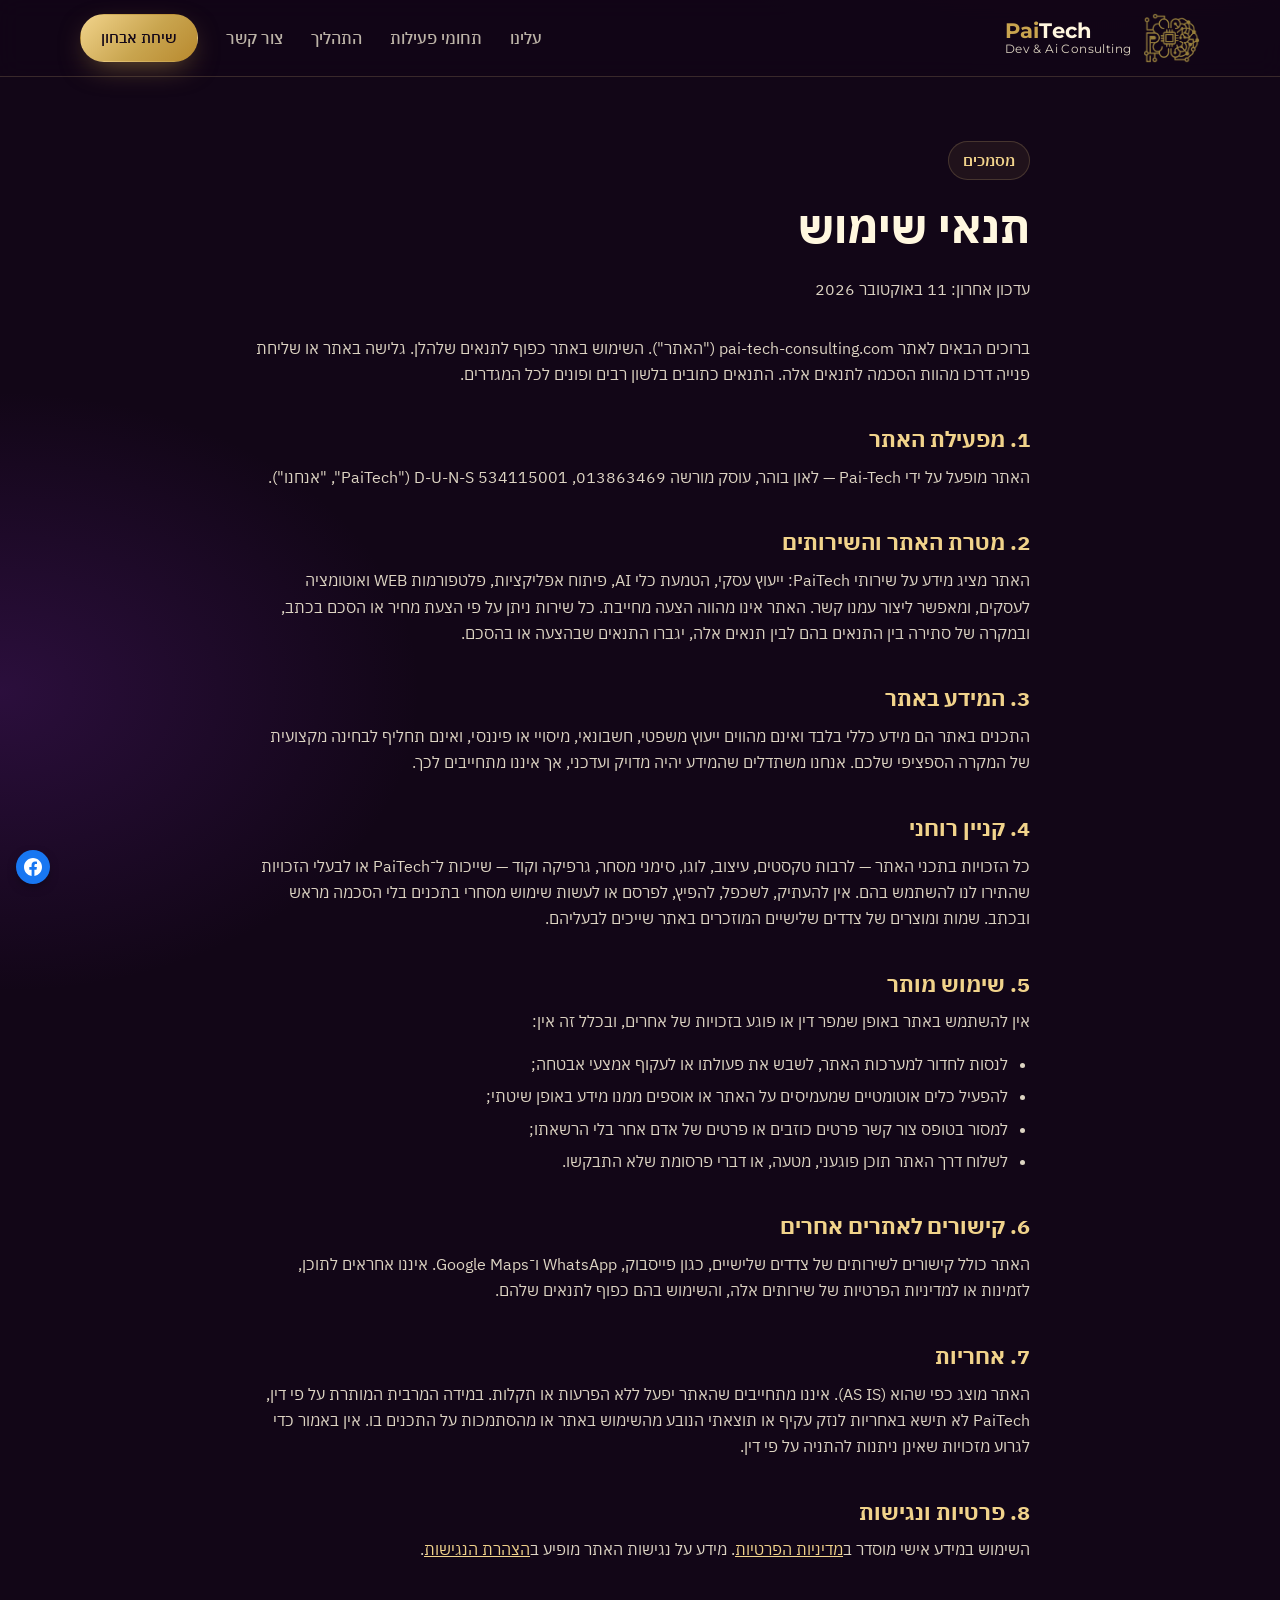
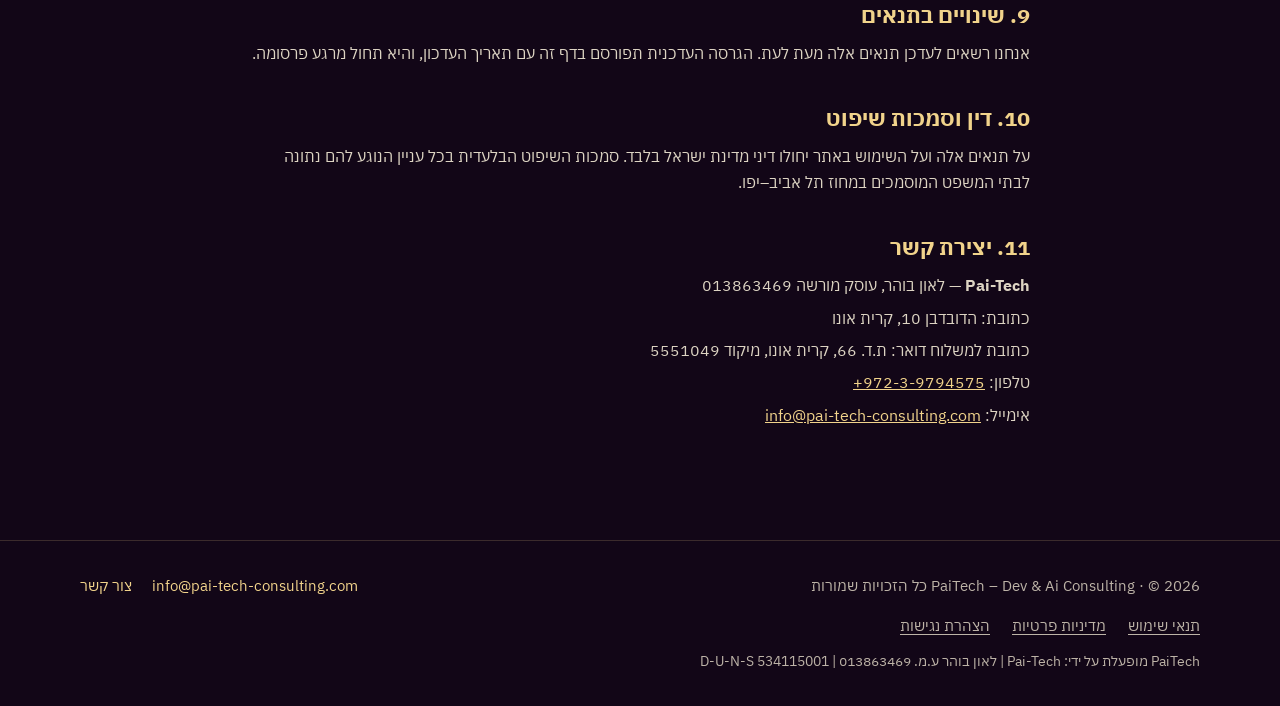
<file: public/terms.html>
<!DOCTYPE html>
<html lang="he" dir="rtl">
<head>
  <meta charset="UTF-8">
  <meta name="viewport" content="width=device-width, initial-scale=1">
  <title>תנאי שימוש | PaiTech – Dev &amp; Ai Consulting</title>
  <meta name="description" content="תנאי השימוש באתר PaiTech – Dev & Ai Consulting.">
  <link rel="canonical" href="https://pai-tech-consulting.com/terms">
  <meta name="theme-color" content="#120617">
  <link rel="icon" href="assets/img/favicon.png" type="image/png">
  <link rel="apple-touch-icon" href="assets/img/apple-touch-icon.png">

  <meta property="og:type" content="website">
  <meta property="og:locale" content="he_IL">
  <meta property="og:site_name" content="PaiTech – Dev & Ai Consulting">
  <meta property="og:title" content="תנאי שימוש | PaiTech – Dev & Ai Consulting">
  <meta property="og:description" content="ליווי פרקטי לעסקים: אבחון תפעולי, הטמעת AI, פיתוח אפליקציות, פלטפורמות WEB ואוטומציה עסקית.">
  <meta property="og:url" content="https://pai-tech-consulting.com/terms">
  <meta property="og:image" content="https://pai-tech-consulting.com/assets/img/og-image.jpg">
  <meta name="twitter:card" content="summary_large_image">

  <link rel="preconnect" href="https://fonts.googleapis.com">
  <link rel="preconnect" href="https://fonts.gstatic.com" crossorigin>
  <link href="https://fonts.googleapis.com/css2?family=IBM+Plex+Sans+Hebrew:wght@400;500;600;700&family=Montserrat:wght@400;700&display=swap" rel="stylesheet">
  <link rel="stylesheet" href="assets/css/style.css?v=4">

</head>
<body>
  <a class="skip-link" href="#main">דילוג לתוכן</a>

  <header class="site-header">
    <div class="container header-row">
      <a class="brand" href="index.html" aria-label="PaiTech – Dev & Ai Consulting — דף הבית">
        <img class="brand-mark" src="assets/img/logo-mark.webp" width="256" height="226" alt="">
        <span class="brand-text">
          <span class="brand-name"><span class="pai">Pai</span>Tech</span>
          <span class="brand-sub">Dev &amp; Ai Consulting</span>
        </span>
      </a>

      <button class="menu-toggle" type="button" aria-expanded="false" aria-controls="site-nav" aria-label="פתיחת תפריט">
        <svg viewBox="0 0 24 24" fill="none" stroke="currentColor" stroke-width="2" stroke-linecap="round"><path d="M4 6h16M4 12h16M4 18h16"/></svg>
      </button>

      <nav class="nav" id="site-nav" aria-label="ניווט ראשי">
        <a href="index.html#about">עלינו</a>
        <a href="index.html#services">תחומי פעילות</a>
        <a href="index.html#method">התהליך</a>
        <a href="contact.html">צור קשר</a>
        <a class="btn btn-primary btn-sm" href="contact.html">שיחת אבחון</a>
      </nav>
    </div>
  </header>

    <main id="main">
    <section class="legal">
      <div class="container legal-wrap">
        <span class="kicker">מסמכים</span>
        <h1>תנאי שימוש</h1>
        <p class="legal-updated">עדכון אחרון: 11 באוקטובר 2026</p>

        <p>ברוכים הבאים לאתר <bdi>pai-tech-consulting.com</bdi> (&quot;האתר&quot;). השימוש באתר כפוף לתנאים שלהלן. גלישה באתר או שליחת פנייה דרכו מהוות הסכמה לתנאים אלה. התנאים כתובים בלשון רבים ופונים לכל המגדרים.</p>

        <h2 id="operator">1. מפעילת האתר</h2>
        <p>האתר מופעל על ידי Pai-Tech — לאון בוהר, עוסק מורשה <bdi>013863469</bdi>, <bdi>D-U-N-S 534115001</bdi> (&quot;PaiTech&quot;, &quot;אנחנו&quot;).</p>

        <h2 id="services">2. מטרת האתר והשירותים</h2>
        <p>האתר מציג מידע על שירותי PaiTech: ייעוץ עסקי, הטמעת כלי AI, פיתוח אפליקציות, פלטפורמות WEB ואוטומציה לעסקים, ומאפשר ליצור עמנו קשר. האתר אינו מהווה הצעה מחייבת. כל שירות ניתן על פי הצעת מחיר או הסכם בכתב, ובמקרה של סתירה בין התנאים בהם לבין תנאים אלה, יגברו התנאים שבהצעה או בהסכם.</p>

        <h2 id="no-advice">3. המידע באתר</h2>
        <p>התכנים באתר הם מידע כללי בלבד ואינם מהווים ייעוץ משפטי, חשבונאי, מיסויי או פיננסי, ואינם תחליף לבחינה מקצועית של המקרה הספציפי שלכם. אנחנו משתדלים שהמידע יהיה מדויק ועדכני, אך איננו מתחייבים לכך.</p>

        <h2 id="ip">4. קניין רוחני</h2>
        <p>כל הזכויות בתכני האתר — לרבות טקסטים, עיצוב, לוגו, סימני מסחר, גרפיקה וקוד — שייכות ל־PaiTech או לבעלי הזכויות שהתירו לנו להשתמש בהם. אין להעתיק, לשכפל, להפיץ, לפרסם או לעשות שימוש מסחרי בתכנים בלי הסכמה מראש ובכתב. שמות ומוצרים של צדדים שלישיים המוזכרים באתר שייכים לבעליהם.</p>

        <h2 id="use">5. שימוש מותר</h2>
        <p>אין להשתמש באתר באופן שמפר דין או פוגע בזכויות של אחרים, ובכלל זה אין:</p>
        <ul>
          <li>לנסות לחדור למערכות האתר, לשבש את פעולתו או לעקוף אמצעי אבטחה;</li>
          <li>להפעיל כלים אוטומטיים שמעמיסים על האתר או אוספים ממנו מידע באופן שיטתי;</li>
          <li>למסור בטופס צור קשר פרטים כוזבים או פרטים של אדם אחר בלי הרשאתו;</li>
          <li>לשלוח דרך האתר תוכן פוגעני, מטעה, או דברי פרסומת שלא התבקשו.</li>
        </ul>

        <h2 id="links">6. קישורים לאתרים אחרים</h2>
        <p>האתר כולל קישורים לשירותים של צדדים שלישיים, כגון פייסבוק, WhatsApp ו־Google Maps. איננו אחראים לתוכן, לזמינות או למדיניות הפרטיות של שירותים אלה, והשימוש בהם כפוף לתנאים שלהם.</p>

        <h2 id="liability">7. אחריות</h2>
        <p>האתר מוצג כפי שהוא (AS IS). איננו מתחייבים שהאתר יפעל ללא הפרעות או תקלות. במידה המרבית המותרת על פי דין, PaiTech לא תישא באחריות לנזק עקיף או תוצאתי הנובע מהשימוש באתר או מהסתמכות על התכנים בו. אין באמור כדי לגרוע מזכויות שאינן ניתנות להתניה על פי דין.</p>

        <h2 id="privacy">8. פרטיות ונגישות</h2>
        <p>השימוש במידע אישי מוסדר ב<a href="privacy.html">מדיניות הפרטיות</a>. מידע על נגישות האתר מופיע ב<a href="accessibility.html">הצהרת הנגישות</a>.</p>

        <h2 id="changes">9. שינויים בתנאים</h2>
        <p>אנחנו רשאים לעדכן תנאים אלה מעת לעת. הגרסה העדכנית תפורסם בדף זה עם תאריך העדכון, והיא תחול מרגע פרסומה.</p>

        <h2 id="law">10. דין וסמכות שיפוט</h2>
        <p>על תנאים אלה ועל השימוש באתר יחולו דיני מדינת ישראל בלבד. סמכות השיפוט הבלעדית בכל עניין הנוגע להם נתונה לבתי המשפט המוסמכים במחוז תל אביב–יפו.</p>

        <h2 id="contact">11. יצירת קשר</h2>
        <ul class="legal-contact">
          <li><strong>Pai-Tech</strong> — לאון בוהר, עוסק מורשה <bdi>013863469</bdi></li>
          <li>כתובת: הדובדבן 10, קרית אונו</li>
          <li>כתובת למשלוח דואר: ת.ד. 66, קרית אונו, מיקוד <bdi>5551049</bdi></li>
          <li>טלפון: <a href="tel:+97239794575"><bdi>+972-3-9794575</bdi></a></li>
          <li>אימייל: <a href="mailto:info@pai-tech-consulting.com"><bdi>info@pai-tech-consulting.com</bdi></a></li>
        </ul>

      </div>
    </section>
  </main>

  <footer class="site-footer">
    <div class="container">
      <div class="footer-row">
        <span>PaiTech – Dev &amp; Ai Consulting · © <span data-year>2026</span> כל הזכויות שמורות</span>
        <div class="footer-links">
          <a href="mailto:info@pai-tech-consulting.com" dir="ltr">info@pai-tech-consulting.com</a>
          <a href="contact.html">צור קשר</a>
        </div>
      </div>
      <nav class="footer-legal" aria-label="מסמכים משפטיים">
        <a href="terms.html">תנאי שימוש</a>
        <a href="privacy.html">מדיניות פרטיות</a>
        <a href="accessibility.html">הצהרת נגישות</a>
      </nav>
      <p class="operator">PaiTech מופעלת על ידי: <bdi>Pai-Tech</bdi> | לאון בוהר ע.מ. <bdi>013863469</bdi> | <bdi>D-U-N-S 534115001</bdi></p>
    </div>
    <a class="fab-facebook" style="position:fixed;bottom:16px;left:16px;width:34px;height:34px;border-radius:50%;background:#1877f2;color:#fff;display:inline-flex;align-items:center;justify-content:center;z-index:60" href="https://www.facebook.com/profile.php?id=61555145014878" target="_blank" rel="noopener" aria-label="PaiTech בפייסבוק (נפתח בחלון חדש)" title="PaiTech בפייסבוק">
      <svg viewBox="0 0 24 24" width="18" height="18" aria-hidden="true"><path fill="#fff" d="M24 12.07C24 5.41 18.63 0 12 0S0 5.41 0 12.07C0 18.1 4.39 23.1 10.13 24v-8.44H7.08v-3.49h3.05V9.41c0-3.02 1.79-4.69 4.53-4.69 1.31 0 2.68.24 2.68.24v2.97h-1.51c-1.49 0-1.95.93-1.95 1.88v2.26h3.33l-.53 3.49h-2.8V24C19.61 23.1 24 18.1 24 12.07z"/></svg>
    </a>
  </footer>

  <script src="assets/js/main.js?v=4" defer></script>
</body>
</html>
</file>
<file: public/assets/css/style.css>
/* PaiTech – Dev & Ai Consulting — palette and type carried over from the original Framer page */
:root {
  --bg: #120617;
  --bg-2: #16071f;
  --surface: #230d31;
  --surface-2: #2c1240;
  --gold: #c9a54f;
  --gold-light: #f1d38b;
  --gold-dark: #b8892e;
  --cream: #fff7df;
  --text: #fff7df;
  --muted: rgba(255, 247, 223, 0.72);
  --line: rgba(241, 211, 139, 0.18);
  --radius: 20px;
  --radius-sm: 12px;
  --max: 1200px;
  --font: "IBM Plex Sans Hebrew", "Heebo", system-ui, -apple-system, "Segoe UI", Arial, sans-serif;
}

*,
*::before,
*::after { box-sizing: border-box; }

html { scroll-behavior: smooth; -webkit-text-size-adjust: 100%; }

body {
  margin: 0;
  font-family: var(--font);
  background: var(--bg);
  background-image:
    radial-gradient(900px 500px at 85% -10%, rgba(201, 165, 79, 0.14), transparent 60%),
    radial-gradient(700px 500px at 0% 30%, rgba(90, 30, 130, 0.35), transparent 60%);
  background-repeat: no-repeat;
  color: var(--text);
  line-height: 1.65;
  overflow-x: hidden;
}

img { max-width: 100%; display: block; }
a { color: inherit; }
h1, h2, h3 { line-height: 1.2; margin: 0 0 .5em; font-weight: 700; }
p { margin: 0 0 1em; }

.container { width: 100%; max-width: var(--max); margin-inline: auto; padding-inline: 40px; }
@media (max-width: 809px) { .container { padding-inline: 20px; } }

.skip-link {
  position: absolute; inset-inline-start: 12px; top: -60px;
  background: var(--gold); color: var(--bg); padding: 10px 16px; border-radius: 8px; z-index: 100;
}
.skip-link:focus { top: 12px; }

:focus-visible { outline: 2px solid var(--gold-light); outline-offset: 3px; border-radius: 6px; }

/* ---------- Header ---------- */
.site-header {
  position: sticky; top: 0; z-index: 50;
  background: rgba(18, 6, 23, 0.82);
  backdrop-filter: blur(12px);
  -webkit-backdrop-filter: blur(12px);
  border-bottom: 1px solid var(--line);
}
.header-row { display: flex; align-items: center; justify-content: space-between; gap: 24px; min-height: 76px; }

.brand { display: inline-flex; align-items: center; gap: 12px; text-decoration: none; }
.brand-mark { height: 50px; width: auto; flex: none; }
.brand-text { display: flex; flex-direction: column; line-height: 1.1; direction: ltr; text-align: left; }
.brand-name { font-family: "Montserrat", var(--font); font-weight: 700; font-size: 1.3rem; color: var(--cream); letter-spacing: .2px; }
.brand-name .pai { color: var(--gold); }
.brand-sub { font-family: "Montserrat", var(--font); font-size: .74rem; color: var(--cream); opacity: .85; letter-spacing: .4px; }

.nav { display: flex; align-items: center; gap: 28px; }
.nav a { text-decoration: none; color: var(--muted); font-weight: 500; transition: color .2s; }
.nav a:hover, .nav a[aria-current="page"] { color: var(--gold-light); }
.nav .btn { color: var(--bg); }

.menu-toggle {
  display: none; background: transparent; border: 1px solid var(--line); color: var(--cream);
  width: 44px; height: 44px; border-radius: 10px; cursor: pointer; align-items: center; justify-content: center;
}
.menu-toggle svg { width: 22px; height: 22px; }

@media (max-width: 899px) {
  .menu-toggle { display: inline-flex; }
  .nav {
    position: absolute; top: 100%; inset-inline: 0; flex-direction: column; align-items: stretch; gap: 0;
    background: var(--bg-2); border-bottom: 1px solid var(--line); padding: 8px 20px 20px;
    display: none;
  }
  .nav.open { display: flex; }
  .nav a { padding: 14px 4px; border-bottom: 1px solid var(--line); }
  .nav .btn { margin-top: 14px; border-bottom: 0; justify-content: center; }
}

/* ---------- Buttons ---------- */
.btn {
  display: inline-flex; align-items: center; gap: 10px; padding: 14px 26px; border-radius: 999px;
  font-weight: 600; font-size: 1rem; text-decoration: none; cursor: pointer; border: 1px solid transparent;
  transition: transform .2s, box-shadow .2s, background .2s; font-family: inherit;
}
.btn svg { width: 18px; height: 18px; }
.btn-primary {
  background: linear-gradient(135deg, var(--gold-light), var(--gold) 55%, var(--gold-dark));
  color: var(--bg); box-shadow: 0 10px 30px -10px rgba(201, 165, 79, .6);
}
.btn-primary:hover { transform: translateY(-2px); box-shadow: 0 14px 34px -10px rgba(201, 165, 79, .75); }
.btn-ghost { background: transparent; color: var(--cream); border-color: var(--line); }
.btn-ghost:hover { border-color: var(--gold); color: var(--gold-light); }
.btn-sm { padding: 10px 20px; font-size: .95rem; }
.btn[disabled] { opacity: .6; cursor: progress; transform: none; }

/* ---------- Sections ---------- */
section { padding-block: 96px; }
@media (max-width: 809px) { section { padding-block: 64px; } }

.kicker {
  display: inline-block; color: var(--gold-light); font-weight: 600; font-size: .95rem;
  border: 1px solid var(--line); background: rgba(201, 165, 79, .08);
  padding: 6px 14px; border-radius: 999px; margin-bottom: 20px;
}
.section-head { max-width: 720px; margin-bottom: 48px; }
.section-head h2 { font-size: clamp(1.9rem, 3.6vw, 2.8rem); }
.section-head p { color: var(--muted); font-size: 1.1rem; }
.gold { color: var(--gold-light); }

.card {
  background: linear-gradient(180deg, rgba(44, 18, 64, .9), rgba(35, 13, 49, .9));
  border: 1px solid var(--line); border-radius: var(--radius); padding: 28px;
}

/* ---------- Hero ---------- */
.hero { padding-top: 72px; }
.hero-grid { display: grid; grid-template-columns: 1.25fr 1fr; gap: 56px; align-items: center; }
.hero h1 { font-size: clamp(2.2rem, 5vw, 3.8rem); margin-bottom: 20px; }
.hero h1 .gold { display: block; }
.hero-lead { font-size: 1.15rem; color: var(--muted); max-width: 600px; margin-bottom: 32px; }
.hero-actions { display: flex; flex-wrap: wrap; gap: 14px; }

.consult-card .card-top { display: flex; align-items: center; gap: 12px; margin-bottom: 18px; font-weight: 600; color: var(--gold-light); }
.icon-bubble {
  width: 40px; height: 40px; border-radius: 12px; display: inline-flex; align-items: center; justify-content: center;
  background: rgba(201, 165, 79, .14); color: var(--gold-light); flex: none;
}
.icon-bubble svg { width: 22px; height: 22px; }
.consult-card .visual { border-radius: var(--radius-sm); overflow: hidden; margin-bottom: 18px; aspect-ratio: 16 / 9; background: var(--surface-2); }
.consult-card .visual img { width: 100%; height: 100%; object-fit: cover; }
.consult-card .card-title { font-size: 1.15rem; font-weight: 600; margin-bottom: 16px; }
.points { list-style: none; margin: 0; padding: 0; display: grid; gap: 12px; }
.points li { display: flex; gap: 10px; align-items: flex-start; color: var(--muted); }
.points li svg { width: 20px; height: 20px; color: var(--gold); flex: none; margin-top: 3px; }

@media (max-width: 899px) { .hero-grid { grid-template-columns: 1fr; gap: 40px; } }

/* ---------- Services ---------- */
.services-grid { display: grid; grid-template-columns: repeat(4, 1fr); gap: 20px; }
.service-card { display: flex; flex-direction: column; gap: 12px; transition: transform .25s, border-color .25s; }
.service-card:hover { transform: translateY(-4px); border-color: rgba(241, 211, 139, .45); }
.service-card h3 { font-size: 1.2rem; margin: 6px 0 0; }
.service-card p { color: var(--muted); margin: 0; }
.service-card ul { margin: 4px 0 0; padding-inline-start: 18px; color: var(--muted); font-size: .95rem; }
.service-card .icon-bubble { width: 52px; height: 52px; border-radius: 14px; }
.service-card .icon-bubble svg { width: 26px; height: 26px; }
@media (max-width: 1099px) { .services-grid { grid-template-columns: repeat(2, 1fr); } }
@media (max-width: 639px) { .services-grid { grid-template-columns: 1fr; } }

/* ---------- About ---------- */
.about-grid { display: grid; grid-template-columns: 1fr 1.2fr; gap: 40px; align-items: start; }
.founder { display: grid; grid-template-columns: 1fr 1fr; gap: 20px; }
.founder-photo { border-radius: var(--radius); overflow: hidden; aspect-ratio: 1; background: var(--surface-2); border: 1px solid var(--line); }
.founder-photo img { width: 100%; height: 100%; object-fit: cover; }
.founder-caption { grid-column: 1 / -1; }
.founder-caption strong { display: block; font-size: 1.3rem; }
.founder-caption span { color: var(--muted); }
.stat { display: flex; flex-direction: column; justify-content: center; }
.stat .num { font-size: 3.2rem; font-weight: 700; color: var(--gold-light); line-height: 1; margin-bottom: 10px; }
.stat p { color: var(--muted); margin: 0; font-size: .95rem; }
.about-visual { border-radius: var(--radius); overflow: hidden; aspect-ratio: 16 / 9; margin-bottom: 24px; background: var(--surface-2); border: 1px solid var(--line); }
.about-visual img { width: 100%; height: 100%; object-fit: cover; }
.about-copy h3 { font-size: 1.5rem; }
.about-copy p { color: var(--muted); }
.proof-row { display: grid; grid-template-columns: repeat(3, 1fr); gap: 16px; margin-top: 40px; }
.proof-row .card { padding: 22px; }
.proof-row h4 { margin: 0 0 6px; color: var(--gold-light); font-size: 1.05rem; }
.proof-row p { margin: 0; color: var(--muted); font-size: .95rem; }
@media (max-width: 899px) {
  .about-grid { grid-template-columns: 1fr; }
  .proof-row { grid-template-columns: 1fr; }
}

/* ---------- Method ---------- */
.method-visual { position: relative; border-radius: var(--radius); overflow: hidden; border: 1px solid var(--line); margin-bottom: 40px; background: var(--surface-2); }
.method-visual img { width: 100%; height: auto; min-height: 260px; object-fit: cover; }
.method-visual .overlay {
  position: absolute; inset: 0; display: flex; flex-direction: column; justify-content: flex-end; padding: 32px;
  background: linear-gradient(0deg, rgba(18, 6, 23, .92) 10%, rgba(18, 6, 23, .2) 70%);
}
.method-visual h3 { font-size: 1.5rem; }
.method-visual p { color: var(--muted); max-width: 620px; }
.badges { display: flex; flex-wrap: wrap; gap: 10px; }
.badge { display: inline-flex; align-items: center; gap: 8px; padding: 8px 14px; border-radius: 999px; background: rgba(201, 165, 79, .14); color: var(--gold-light); font-weight: 600; font-size: .9rem; }
.badge svg { width: 16px; height: 16px; }
@media (max-width: 639px) {
  .method-visual .overlay { position: static; background: var(--surface); padding: 22px; }
  .method-visual img { min-height: 0; }
}

.steps { display: grid; grid-template-columns: repeat(5, 1fr); gap: 16px; counter-reset: step; }
.step { padding: 24px; }
.step .num { font-size: 2rem; font-weight: 700; color: var(--gold); opacity: .9; line-height: 1; display: block; margin-bottom: 14px; }
.step h3 { font-size: 1.1rem; margin-bottom: 8px; }
.step p { color: var(--muted); margin: 0; font-size: .95rem; }
@media (max-width: 1099px) { .steps { grid-template-columns: repeat(2, 1fr); } }
@media (max-width: 639px) { .steps { grid-template-columns: 1fr; } }

/* ---------- Outcomes ---------- */
.outcomes-grid { display: grid; grid-template-columns: repeat(3, 1fr); gap: 20px; }
.outcomes-grid h3 { font-size: 1.2rem; margin: 16px 0 8px; }
.outcomes-grid p { color: var(--muted); margin: 0; }
@media (max-width: 899px) { .outcomes-grid { grid-template-columns: 1fr; } }

/* ---------- CTA ---------- */
.cta-card {
  display: grid; grid-template-columns: auto 1fr auto; gap: 36px; align-items: center; padding: 44px;
  background:
    radial-gradient(500px 240px at 100% 0%, rgba(201, 165, 79, .18), transparent 70%),
    linear-gradient(180deg, var(--surface-2), var(--surface));
}
.cta-emblem { width: 170px; height: auto; }
.cta-card h2 { font-size: clamp(1.6rem, 3vw, 2.3rem); }
.cta-card p { color: var(--muted); margin: 0; }
@media (max-width: 899px) {
  .cta-card { grid-template-columns: 1fr; text-align: center; justify-items: center; padding: 32px 22px; }
  .cta-emblem { width: 140px; }
}

/* ---------- Footer ---------- */
.site-footer { border-top: 1px solid var(--line); padding-block: 32px; }
.footer-row { display: flex; align-items: center; justify-content: space-between; flex-wrap: wrap; gap: 16px; color: var(--muted); font-size: .95rem; }
.footer-row a { text-decoration: none; color: var(--gold-light); }
.footer-row a:hover { text-decoration: underline; }
.footer-links { display: flex; gap: 20px; flex-wrap: wrap; }

/* ---------- Floating Facebook link ---------- */
.fab-facebook {
  position: fixed; bottom: 16px; left: 16px; z-index: 60;
  width: 34px; height: 34px; border-radius: 50%; display: inline-flex; align-items: center; justify-content: center;
  background: #1877f2; color: #fff; box-shadow: 0 4px 12px -4px rgba(0, 0, 0, .6);
  transition: transform .2s;
}
.fab-facebook:hover { transform: scale(1.08); }
.fab-facebook svg { width: 18px; height: 18px; }

/* ---------- Contact page ---------- */
.contact-hero { padding-top: 72px; padding-bottom: 32px; }
.contact-hero h1 { font-size: clamp(2.1rem, 4.5vw, 3.3rem); }
.contact-hero p { color: var(--muted); font-size: 1.15rem; max-width: 680px; }
.contact-section { padding-top: 24px; }
.contact-grid { display: grid; grid-template-columns: 1fr 1.6fr; gap: 28px; align-items: start; }
.contact-info h2 { font-size: 1.4rem; }
.contact-info ul { list-style: none; padding: 0; margin: 0 0 24px; display: grid; gap: 18px; }
.contact-info li { display: flex; gap: 14px; align-items: flex-start; }
.contact-info li strong { display: block; }
.contact-info li a, .contact-info li span { color: var(--muted); text-decoration: none; word-break: break-word; }
.contact-info li a:hover { color: var(--gold-light); }
.icon-whatsapp { background: rgba(37, 211, 102, .15); color: #25d366; }
.contact-info .ltr { direction: ltr; unicode-bidi: embed; }
.contact-info .note { color: var(--muted); font-size: .95rem; border-top: 1px solid var(--line); padding-top: 18px; margin: 0; }

.form-grid { display: grid; grid-template-columns: 1fr 1fr; gap: 18px; }
.field { display: flex; flex-direction: column; gap: 8px; }
.field.full { grid-column: 1 / -1; }
.field label { font-weight: 600; font-size: .95rem; }
.field label .opt { color: var(--muted); font-weight: 400; }
.field input, .field select, .field textarea {
  font: inherit; color: var(--cream); background: rgba(18, 6, 23, .6); border: 1px solid var(--line);
  border-radius: var(--radius-sm); padding: 13px 14px; width: 100%; transition: border-color .2s, box-shadow .2s;
}
.field textarea { min-height: 150px; resize: vertical; }
.field select { appearance: none; -webkit-appearance: none;
  background-image: url("data:image/svg+xml,%3Csvg xmlns='http://www.w3.org/2000/svg' viewBox='0 0 24 24' fill='none' stroke='%23f1d38b' stroke-width='2'%3E%3Cpath d='M6 9l6 6 6-6'/%3E%3C/svg%3E");
  background-repeat: no-repeat; background-position: left 14px center; background-size: 18px; padding-inline-end: 14px; padding-inline-start: 40px; }
.field select option { background: var(--bg-2); color: var(--cream); }
.field input:focus, .field select:focus, .field textarea:focus { outline: none; border-color: var(--gold); box-shadow: 0 0 0 3px rgba(201, 165, 79, .2); }
.field input[type="email"], .field input[type="tel"] { direction: ltr; text-align: right; }
.hp { position: absolute !important; width: 1px; height: 1px; overflow: hidden; clip: rect(0 0 0 0); white-space: nowrap; }
.form-actions { margin-top: 22px; display: flex; flex-wrap: wrap; align-items: center; gap: 16px; }
.form-legal { color: var(--muted); font-size: .85rem; margin: 0; }
.form-status { margin-top: 18px; padding: 14px 16px; border-radius: var(--radius-sm); display: none; }
.form-status.show { display: block; }
.form-status.ok { background: rgba(80, 180, 120, .14); border: 1px solid rgba(80, 180, 120, .4); }
.form-status.err { background: rgba(220, 80, 80, .12); border: 1px solid rgba(220, 80, 80, .4); }
.form-status a { color: var(--gold-light); }
@media (max-width: 899px) { .contact-grid { grid-template-columns: 1fr; } }
@media (max-width: 639px) { .form-grid { grid-template-columns: 1fr; } }

/* ---------- Footer legal ---------- */
.footer-legal { display: flex; flex-wrap: wrap; gap: 8px 22px; margin-top: 16px; font-size: .92rem; }
.footer-legal a { color: var(--muted); text-decoration: underline; text-underline-offset: 3px; }
.footer-legal a:hover { color: var(--gold-light); }
.operator { margin: 12px 0 0; color: var(--muted); font-size: .88rem; }
.form-legal a { color: var(--gold-light); }

/* ---------- Legal pages ---------- */
.legal { padding-top: 64px; }
.legal-wrap { max-width: 860px; }
.legal h1 { font-size: clamp(2rem, 4vw, 2.8rem); }
.legal-updated { color: var(--muted); margin-bottom: 32px; }
.legal h2 { font-size: 1.35rem; color: var(--gold-light); margin-top: 40px; scroll-margin-top: 96px; }
.legal h3 { font-size: 1.1rem; margin-top: 20px; }
.legal p, .legal li { color: rgba(255, 247, 223, .86); }
.legal ul, .legal ol { padding-inline-start: 22px; margin: 0 0 1em; }
.legal li { margin-bottom: 6px; }
.legal a { color: var(--gold-light); }
.legal-contact { list-style: none; padding: 0 !important; }

/* ---------- 404 ---------- */
.notfound { text-align: center; padding-block: 140px; }
.notfound h1 { font-size: 4rem; color: var(--gold-light); }
.notfound p { color: var(--muted); }

@media (prefers-reduced-motion: reduce) {
  html { scroll-behavior: auto; }
  * { transition: none !important; }
}
@media (max-width: 639px) { .site-footer { padding-bottom: 80px; } }
</file>
